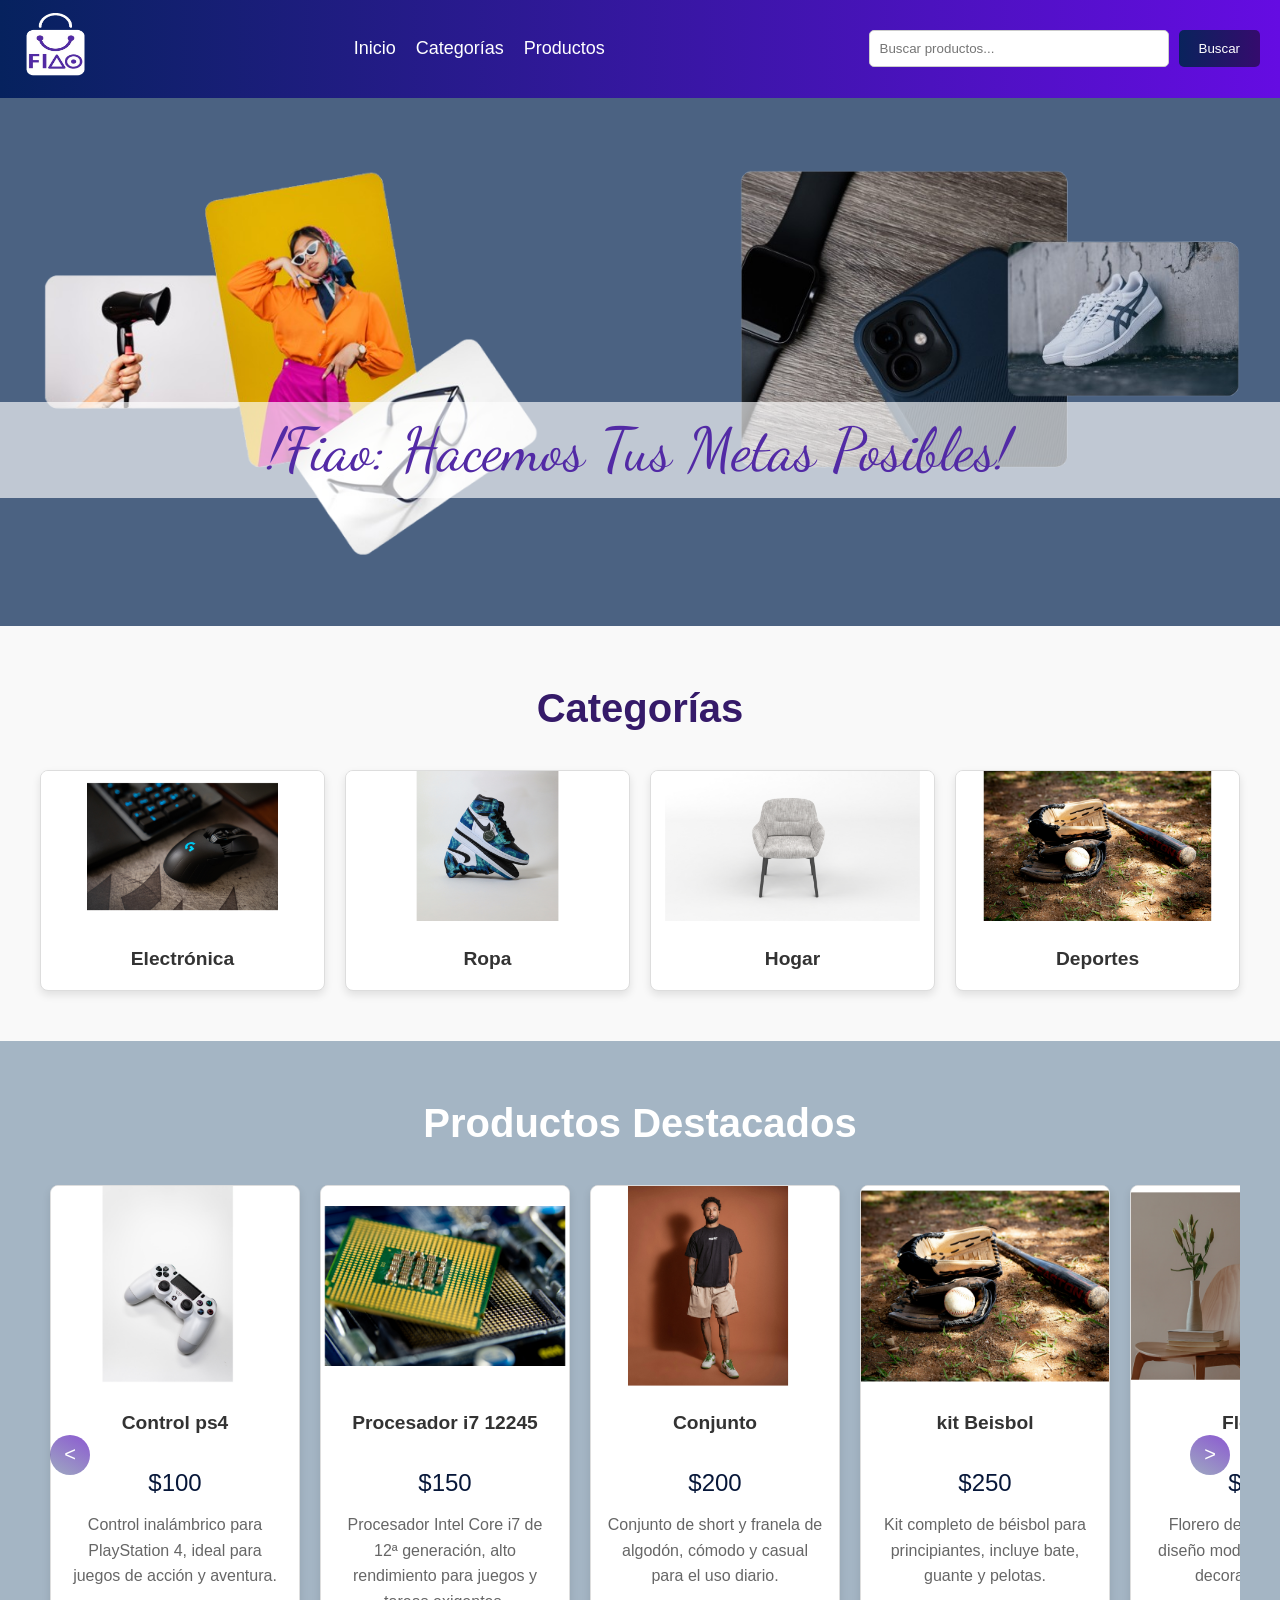
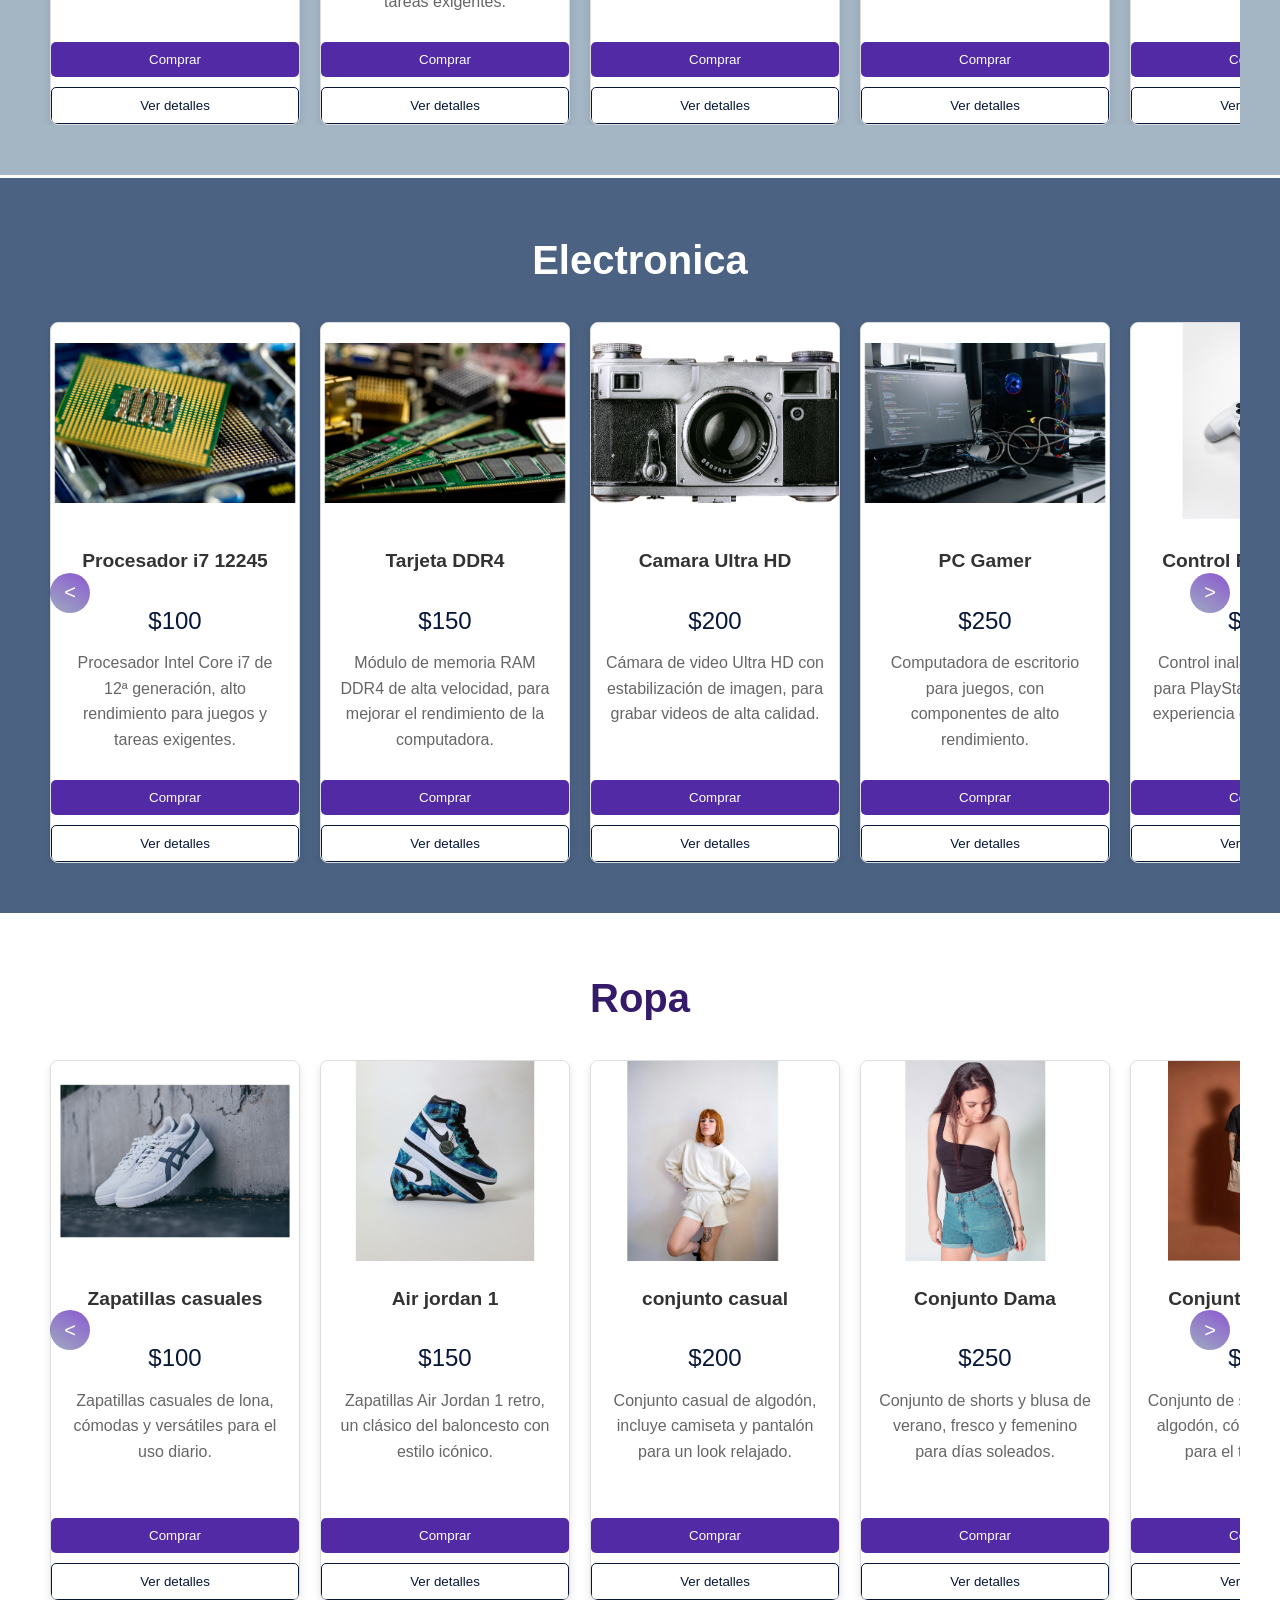
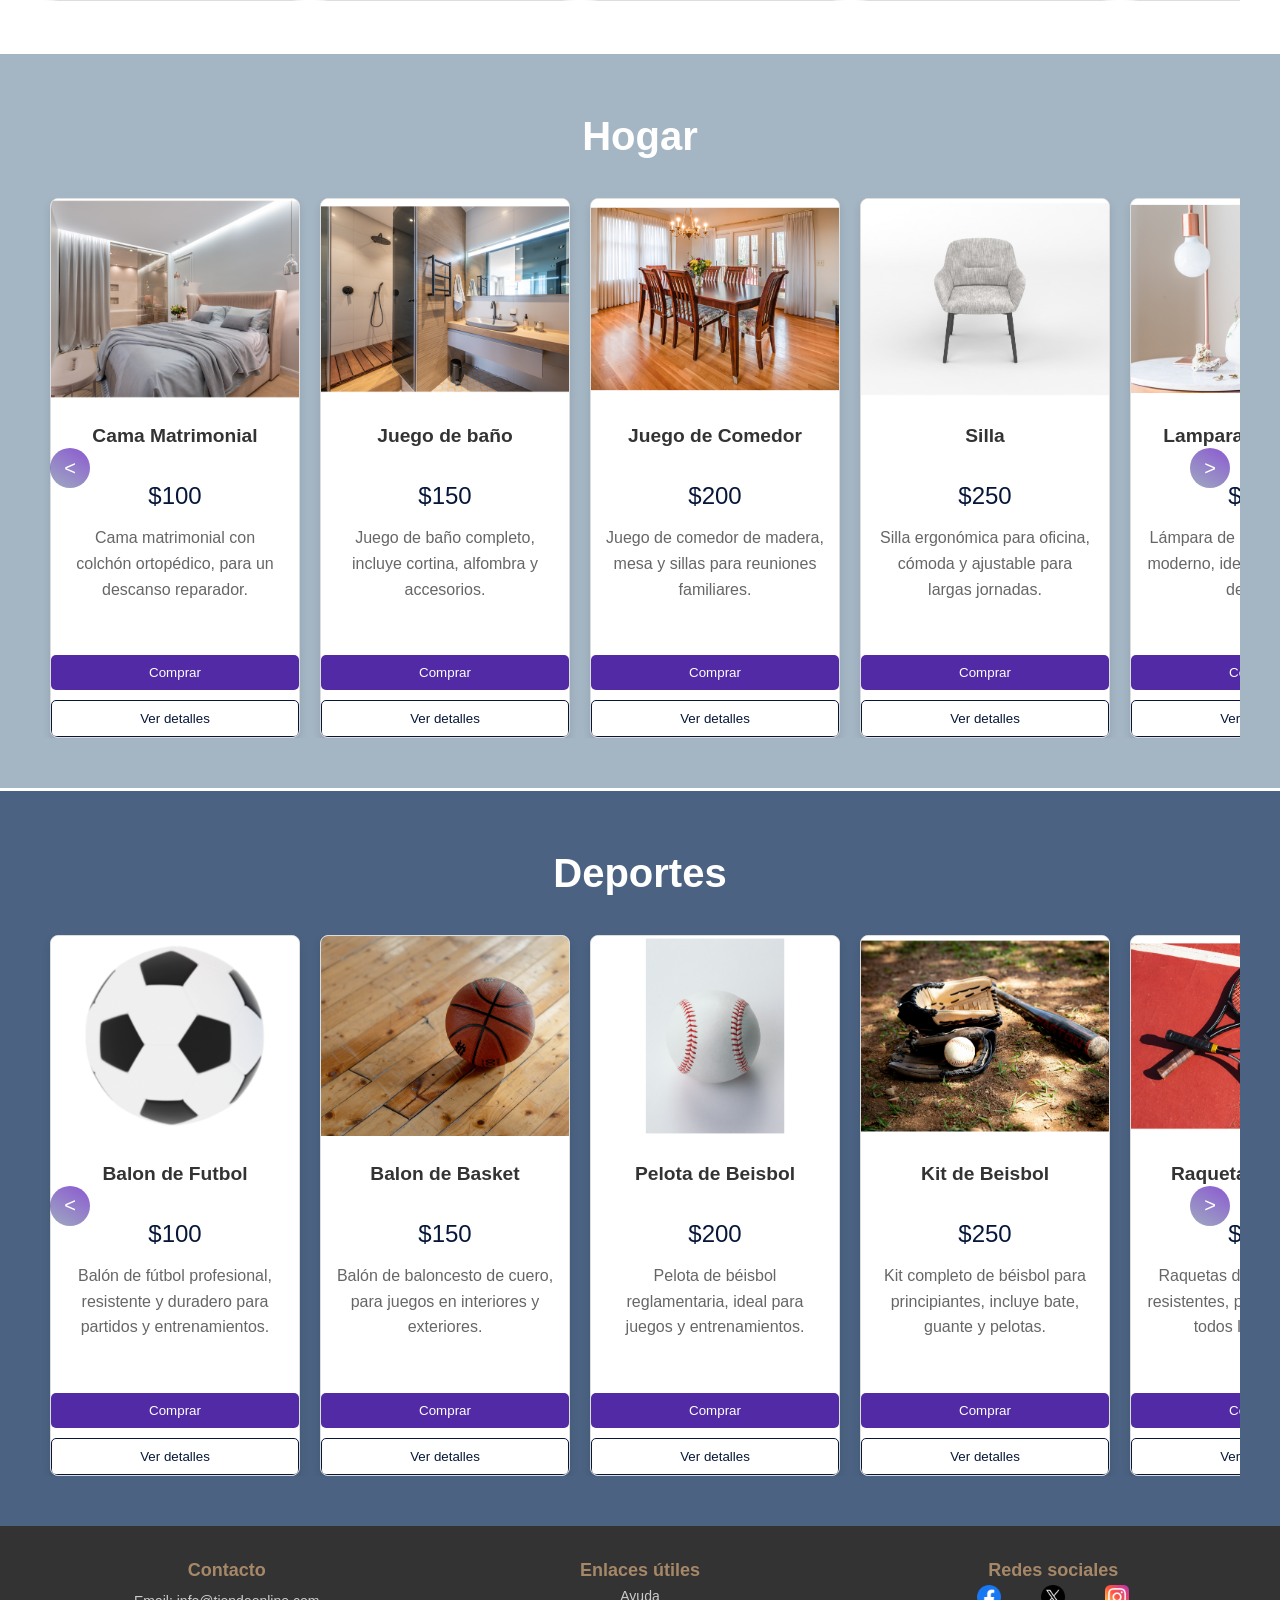
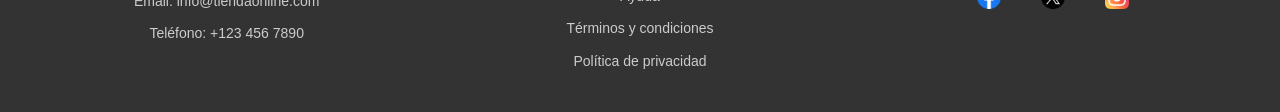
<file: index.html>
<!DOCTYPE html>
<html lang="es">
<head>
    <meta charset="UTF-8">
    <meta name="viewport" content="width=device-width, initial-scale=1.0">
    <title>Tienda Fiao</title>
    <link rel="stylesheet" href="css/Style1.css">
    <link rel="preconnect" href="https://fonts.googleapis.com">
<link rel="preconnect" href="https://fonts.gstatic.com" crossorigin>
<link href="https://fonts.googleapis.com/css2?family=Dancing+Script&display=swap" rel="stylesheet">
</head>
<body>
    <!-- Header -->
    <header id="Inicio">
        <div class="logo_barra">
            <div class="logo">
                <img src="img/logFiao.png" alt="logo">
            </div>
            <div class="barra">
                <ul>
                    <li><a href="#Inicio">Inicio</a></li>
                    <li><a href="#categorias">Categorías</a></li>
                    <li><a href="#produtos">Productos</a></li>
                </ul>
            </div>
            <div class="busqueda">
                <input type="text" placeholder="Buscar productos...">
                <button>Buscar</button>
            </div>
        </div>
        <div class="heade">
            <div class="img1 animar animar-izquierda">
                <img src="img/1__1_-removebg-preview.png" alt="">
            </div>
            <p>!Fiao: Hacemos Tus Metas Posibles!</p>
            <div class="img2 animar animar-derecha">
                <img src="img/2__1_-removebg-preview.png" alt="">
            </div>
        </div>
    </header>

    <!-- Sección de Categorías -->
    <section class="categorias" id="categorias">
        <h2>Categorías</h2>
        <div class="categorias-grid">
            <div class="categoria">
                <a href="#electronica"><img src="img/8.png" alt="Electrónica">
                    <h3>Electrónica</h3></a>
            </div>
            <div class="categoria">
                <a href="#ropa">
                    <img src="img/13.png" alt="Ropa">
                <h3>Ropa</h3>
                </a>
            </div>
            <div class="categoria">
                <a href="#hogar"><img src="img/23.png" alt="Hogar">
                    <h3>Hogar</h3></a>
            </div>
            <div class="categoria">
                <a href="#deporte"><img src="img/32.png" alt="Deportes">
                    <h3>Deportes</h3></a>
            </div>
        </div>
    </section>

    <!-- Sección de Productos -->
    <section class="productos" id="produtos">
        <h2>Productos Destacados</h2>
        <div class="carrusel-container">
            <button class="carrusel-btn anterior">&lt;</button>
            <div class="productos-grid">
                <div class="producto">
                    <img src="img/5.png" alt="Control ps4">
                    <h3>Control ps4</h3>
                    <p class="precio">$100</p>
                    <p class="descripcion">Control inalámbrico para PlayStation 4, ideal para juegos de acción y aventura.</p>
                    <button>Comprar</button>
                    <button class="detalles">Ver detalles</button>
                </div>
                <div class="producto">
                    <img src="img/9.png" alt="">
                    <h3>Procesador i7 12245</h3>
                    <p class="precio">$150</p>
                    <p class="descripcion">Procesador Intel Core i7 de 12ª generación, alto rendimiento para juegos y tareas exigentes.</p>
                    <button>Comprar</button>
                    <button class="detalles">Ver detalles</button>
                </div>
                <div class="producto">
                    <img src="img/16.png" alt="Producto 3">
                    <h3>Conjunto  </h3>
                    <p class="precio">$200</p>
                    <p class="descripcion">Conjunto de short y franela de algodón, cómodo y casual para el uso diario.</p>
                    <button>Comprar</button>
                    <button class="detalles">Ver detalles</button>
                </div>
                <div class="producto">
                    <img src="img/32.png" alt="Producto 4">
                    <h3>kit Beisbol</h3>
                    <p class="precio">$250</p>
                    <p class="descripcion">Kit completo de béisbol para principiantes, incluye bate, guante y pelotas.</p>
                    <button>Comprar</button>
                    <button class="detalles">Ver detalles</button>
                </div>
                <div class="producto">
                    <img src="img/27.png" alt="Producto 4">
                    <h3>Florero</h3>
                    <p class="precio">$250</p>
                    <p class="descripcion">Florero de cerámica con diseño moderno, ideal para decorar el hogar.</p>
                    <button>Comprar</button>
                    <button class="detalles">Ver detalles</button>
                </div>
                <div class="producto">
                    <img src="img/36.png" alt="Producto 4">
                    <h3>football helmet</h3>
                    <p class="precio">$250</p>
                    <p class="descripcion">Casco de fútbol americano con protección integral.</p>
                    <button>Comprar</button>
                    <button class="detalles">Ver detalles</button>
                </div>
                <div class="producto">
                    <img src="img/11.png" alt="Producto 4">
                    <h3>Camara Ultra HD</h3>
                    <p class="precio">$250</p>
                    <p class="descripcion">Cámara de video Ultra HD con estabilización de imagen, para grabar videos de alta calidad.</p>
                    <button>Comprar</button>
                    <button class="detalles">Ver detalles</button>
                </div>
                <div class="producto">
                    <img src="img/20.png" alt="Producto 4">
                    <h3>Cama Matriminial</h3>
                    <p class="precio">$250</p>
                    <p class="descripcion">Cama matrimonial con colchón ortopédico, para un descanso reparador.</p>
                    <button>Comprar</button>
                    <button class="detalles">Ver detalles</button>
                </div>
            </div>
            <button class="carrusel-btn siguiente">&gt;</button>
        </div>
    </section>
    
    <section class="productos" id="electronica">
        <h2>Electronica</h2>
        <div class="carrusel-container">
            <button class="carrusel-btn anterior">&lt;</button>
            <div class="productos-grid">
                <div class="producto">
                    <img src="img/9.png" alt="Producto 1">
                    <h3>Procesador i7 12245</h3>
                    <p class="precio">$100</p>
                    <p class="descripcion">Procesador Intel Core i7 de 12ª generación, alto rendimiento para juegos y tareas exigentes.</p>
                    <button>Comprar</button>
                    <button class="detalles">Ver detalles</button>
                </div>
                <div class="producto">
                    <img src="img/10.png" alt="Producto 2">
                    <h3>Tarjeta DDR4</h3>
                    <p class="precio">$150</p>
                    <p class="descripcion">Módulo de memoria RAM DDR4 de alta velocidad, para mejorar el rendimiento de la computadora.</p>
                    <button>Comprar</button>
                    <button class="detalles">Ver detalles</button>
                </div>
                <div class="producto">
                    <img src="img/11.png" alt="Producto 3">
                    <h3>Camara Ultra HD</h3>
                    <p class="precio">$200</p>
                    <p class="descripcion">Cámara de video Ultra HD con estabilización de imagen, para grabar videos de alta calidad.</p>
                    <button>Comprar</button>
                    <button class="detalles">Ver detalles</button>
                </div>
                <div class="producto">
                    <img src="img/4.png" alt="Producto 4">
                    <h3>PC Gamer</h3>
                    <p class="precio">$250</p>
                    <p class="descripcion">Computadora de escritorio para juegos, con componentes de alto rendimiento.</p>
                    <button>Comprar</button>
                    <button class="detalles">Ver detalles</button>
                </div>
                <div class="producto">
                    <img src="img/5.png" alt="Producto 4">
                    <h3>Control Ps4 Original</h3>
                    <p class="precio">$250</p>
                    <p class="descripcion">Control inalámbrico original para PlayStation 4, para una experiencia de juego óptima.</p>
                    <button>Comprar</button>
                    <button class="detalles">Ver detalles</button>
                </div>
                <div class="producto">
                    <img src="img/6.png" alt="Producto 4">
                    <h3>Control ps4 Personal</h3>
                    <p class="precio">$250</p>
                    <p class="descripcion">Control inalámbrico personalizado para PlayStation 4, con diseño único.</p>
                    <button>Comprar</button>
                    <button class="detalles">Ver detalles</button>
                </div>
                <div class="producto">
                    <img src="img/7.png" alt="Producto 4">
                    <h3>Teclado Mecanico 60%</h3>
                    <p class="precio">$250</p>
                    <p class="descripcion">Teclado mecánico compacto con 60% del tamaño estándar, ideal para juegos y escritura.</p>
                    <button>Comprar</button>
                    <button class="detalles">Ver detalles</button>
                </div>
                <div class="producto">
                    <img src="img/8.png" alt="Producto 4">
                    <h3>mause Inalambrico</h3>
                    <p class="precio">$250</p>
                    <p class="descripcion">Ratón inalámbrico ergonómico, para mayor comodidad y libertad de movimiento.</p>
                    <button>Comprar</button>
                    <button class="detalles">Ver detalles</button>
                </div>
            </div>
            <button class="carrusel-btn siguiente">&gt;</button>
        </div>
    </section>
    
    <section class="productos" id="ropa">
        <h2>Ropa</h2>
        <div class="carrusel-container">
            <button class="carrusel-btn anterior">&lt;</button>
            <div class="productos-grid">
                <div class="producto">
                    <img src="img/12.png" alt="Producto 1">
                    <h3>Zapatillas casuales </h3>
                    <p class="precio">$100</p>
                    <p class="descripcion">Zapatillas casuales de lona, cómodas y versátiles para el uso diario.</p>
                    <button>Comprar</button>
                    <button class="detalles">Ver detalles</button>
                </div>
                <div class="producto">
                    <img src="img/13.png" alt="Producto 2">
                    <h3>Air jordan 1</h3>
                    <p class="precio">$150</p>
                    <p class="descripcion">Zapatillas Air Jordan 1 retro, un clásico del baloncesto con estilo icónico.</p>
                    <button>Comprar</button>
                    <button class="detalles">Ver detalles</button>
                </div>
                <div class="producto">
                    <img src="img/14.png" alt="Producto 3">
                    <h3>conjunto casual </h3>
                    <p class="precio">$200</p>
                    <p class="descripcion">Conjunto casual de algodón, incluye camiseta y pantalón para un look relajado.</p>
                    <button>Comprar</button>
                    <button class="detalles">Ver detalles</button>
                </div>
                <div class="producto">
                    <img src="img/15.png" alt="Producto 4">
                    <h3>Conjunto Dama</h3>
                    <p class="precio">$250</p>
                    <p class="descripcion">Conjunto de shorts y blusa de verano, fresco y femenino para días soleados.</p>
                    <button>Comprar</button>
                    <button class="detalles">Ver detalles</button>
                </div>
                <div class="producto">
                    <img src="img/16.png" alt="Producto 4">
                    <h3>Conjuntoo Hombre</h3>
                    <p class="precio">$250</p>
                    <p class="descripcion">Conjunto de short y franela de algodón, cómodo y relajado para el tiempo libre.</p>
                    <button>Comprar</button>
                    <button class="detalles">Ver detalles</button>
                </div>
                <div class="producto">
                    <img src="img/17.png" alt="Producto 4">
                    <h3>Shorts</h3>
                    <p class="precio">$250</p>
                    <p class="descripcion">Shorts ligeros y frescos, ideales para actividades al aire libre y días calurosos.</p>
                    <button>Comprar</button>
                    <button class="detalles">Ver detalles</button>
                </div>
                <div class="producto">
                    <img src="img/18.png" alt="Producto 4">
                    <h3>Franela Oversize</h3>
                    <p class="precio">$250</p>
                    <p class="descripcion">Franela oversize de algodón, holgada y cómoda para un estilo relajado.</p>
                    <button>Comprar</button>
                    <button class="detalles">Ver detalles</button>
                </div>
                <div class="producto">
                    <img src="img/19.png" alt="Producto 4">
                    <h3>Conjunto Formal Dama</h3>
                    <p class="precio">$250</p>
                    <p class="descripcion">Conjunto formal para dama, elegante y sofisticado para ocasiones especiales.</p>
                    <button>Comprar</button>
                    <button class="detalles">Ver detalles</button>
                </div>
            </div>
            <button class="carrusel-btn siguiente">&gt;</button>
        </div>
    </section>
    
    <section class="productos" id="hogar">
        <h2>Hogar</h2>
        <div class="carrusel-container">
            <button class="carrusel-btn anterior">&lt;</button>
            <div class="productos-grid">
                <div class="producto">
                    <img src="img/20.png" alt="Producto 1">
                    <h3>Cama Matrimonial </h3>
                    <p class="precio">$100</p>
                    <p class="descripcion">Cama matrimonial con colchón ortopédico, para un descanso reparador.</p>
                    <button>Comprar</button>
                    <button class="detalles">Ver detalles</button>
                </div>
                <div class="producto">
                    <img src="img/21.png" alt="Producto 2">
                    <h3>Juego de baño </h3>
                    <p class="precio">$150</p>
                    <p class="descripcion">Juego de baño completo, incluye cortina, alfombra y accesorios.</p>
                    <button>Comprar</button>
                    <button class="detalles">Ver detalles</button>
                </div>
                <div class="producto">
                    <img src="img/22.png" alt="Producto 3">
                    <h3>Juego de Comedor</h3>
                    <p class="precio">$200</p>
                    <p class="descripcion">Juego de comedor de madera, mesa y sillas para reuniones familiares.</p>
                    <button>Comprar</button>
                    <button class="detalles">Ver detalles</button>
                </div>
                <div class="producto">
                    <img src="img/23.png" alt="Producto 4">
                    <h3>Silla </h3>
                    <p class="precio">$250</p>
                    <p class="descripcion">Silla ergonómica para oficina, cómoda y ajustable para largas jornadas.</p>
                    <button>Comprar</button>
                    <button class="detalles">Ver detalles</button>
                </div>
                <div class="producto">
                    <img src="img/24.png" alt="Producto 4">
                    <h3>Lampara Decorativa</h3>
                    <p class="precio">$250</p>
                    <p class="descripcion">Lámpara de mesa con diseño moderno, ideal para iluminar y decorar.</p>
                    <button>Comprar</button>
                    <button class="detalles">Ver detalles</button>
                </div>
                <div class="producto">
                    <img src="img/25.png" alt="Producto 4">
                    <h3>Mesa de Noche</h3>
                    <p class="precio">$250</p>
                    <p class="descripcion">Mesa de noche con cajón, práctica y funcional para el dormitorio.</p>
                    <button>Comprar</button>
                    <button class="detalles">Ver detalles</button>
                </div>
                <div class="producto">
                    <img src="img/26.png" alt="Producto 4">
                    <h3>Sofa</h3>
                    <p class="precio">$250</p>
                    <p class="descripcion">Sofá de tres plazas, cómodo y elegante para el salón.</p>
                    <button>Comprar</button>
                    <button class="detalles">Ver detalles</button>
                </div>
                <div class="producto">
                    <img src="img/27.png" alt="Producto 4">
                    <h3>Floreo Decorativo </h3>
                    <p class="precio">$250</p>
                    <p class="descripcion">Florero decorativo de cristal, ideal para arreglos florales y decoración.</p>
                    <button>Comprar</button>
                    <button class="detalles">Ver detalles</button>
                </div>
            </div>
            <button class="carrusel-btn siguiente">&gt;</button>
        </div>
    </section>
    
    <section class="productos" id="deporte">
        <h2>Deportes</h2>
        <div class="carrusel-container">
            <button class="carrusel-btn anterior">&lt;</button>
            <div class="productos-grid">
                <div class="producto">
                    <img src="img/29.png" alt="Producto 1">
                    <h3>Balon de Futbol</h3>
                    <p class="precio">$100</p>
                    <p class="descripcion">Balón de fútbol profesional, resistente y duradero para partidos y entrenamientos.</p>
                    <button>Comprar</button>
                    <button class="detalles">Ver detalles</button>
                </div>
                <div class="producto">
                    <img src="img/30.png" alt="Producto 2">
                    <h3>Balon de Basket</h3>
                    <p class="precio">$150</p>
                    <p class="descripcion">Balón de baloncesto de cuero, para juegos en interiores y exteriores.</p>
                    <button>Comprar</button>
                    <button class="detalles">Ver detalles</button>
                </div>
                <div class="producto">
                    <img src="img/31.png" alt="Producto 3">
                    <h3>Pelota de Beisbol</h3>
                    <p class="precio">$200</p>
                    <p class="descripcion">Pelota de béisbol reglamentaria, ideal para juegos y entrenamientos.</p>
                    <button>Comprar</button>
                    <button class="detalles">Ver detalles</button>
                </div>
                <div class="producto">
                    <img src="img/32.png" alt="Producto 4">
                    <h3>Kit de Beisbol</h3>
                    <p class="precio">$250</p>
                    <p class="descripcion">Kit completo de béisbol para principiantes, incluye bate, guante y pelotas.</p>
                    <button>Comprar</button>
                    <button class="detalles">Ver detalles</button>
                </div>
                <div class="producto">
                    <img src="img/33.png" alt="Producto 4">
                    <h3>Raquetas de Tenis</h3>
                    <p class="precio">$250</p>
                    <p class="descripcion">Raquetas de tenis ligeras y resistentes, para jugadores de todos los niveles.</p>
                    <button>Comprar</button>
                    <button class="detalles">Ver detalles</button>
                </div>
                <div class="producto">
                    <img src="img/34.png" alt="Producto 4">
                    <h3>Kit Paleta y pelota</h3>
                    <p class="precio">$250</p>
                    <p class="descripcion">Kit de paletas y pelotas de ping pong, para jugar en casa o en el exterior.</p>
                    <button>Comprar</button>
                    <button class="detalles">Ver detalles</button>
                </div>
                <div class="producto">
                    <img src="img/35.png" alt="Producto 4">
                    <h3>The Duke</h3>
                    <p class="precio">$250</p>
                    <p class="descripcion">Balón de fútbol americano oficial, para partidos y entrenamientos de alto nivel.</p>
                    <button>Comprar</button>
                    <button class="detalles">Ver detalles</button>
                </div>
                <div class="producto">
                    <img src="img/36.png" alt="Producto 4">
                    <h3>football helmet</h3>
                    <p class="precio">$250</p>
                    <p class="descripcion">Casco de fútbol americano con protección integral.</p>
                    <button>Comprar</button>
                    <button class="detalles">Ver detalles</button>
                </div>
            </div>
            <button class="carrusel-btn siguiente">&gt;</button>
        </div>
    </section>


    <!-- Footer -->
    <footer>
        <div class="footer-seccion">
            <h4>Contacto</h4>
            <p>Email: info@tiendaonline.com</p>
            <p>Teléfono: +123 456 7890</p>
        </div>
        <div class="footer-seccion">
            <h4>Enlaces útiles</h4>
            <ul>
                <li><a href="#">Ayuda</a></li>
                <li><a href="#">Términos y condiciones</a></li>
                <li><a href="#">Política de privacidad</a></li>
            </ul>
        </div>
        <div class="footer-seccion">
            <h4>Redes sociales</h4>
            <ul class="footer-redes" id="redes" >
                <li>
                    <a href="#" target="_blank">
                        <img src="img/facebook.png" alt="Facebook">
                    </a>
                </li>
                <li>
                    <a href="#" target="_blank">
                        <img src="img/gorjeo (1).png" alt="Twitter">
                    </a>
                </li>
                <li>
                    <a href="#" target="_blank">
                        <img src="img/instagram.png" alt="Instagram">
                    </a>
                </li>
            </ul>
        </div>
    </footer>

    <script>
        function toggleDetails(productId) {
            var detalles = document.getElementById('detalles-' + productId);
            if (detalles.style.display === "none" || detalles.style.display === "") {
                detalles.style.display = "block"; // Muestra los detalles
            } else {
                detalles.style.display = "none"; // Oculta los detalles
            }
        }
        document.addEventListener("DOMContentLoaded", function () {
            const elementos = document.querySelectorAll(".animar");
        
            const observer = new IntersectionObserver((entries) => {
                entries.forEach((entry) => {
                    if (entry.isIntersecting) {
                        const elemento = entry.target;
                        if (elemento.classList.contains("animar-izquierda")) {
                            elemento.classList.add("slide-in-left");
                        } else if (elemento.classList.contains("animar-derecha")) {
                            elemento.classList.add("slide-in-right");
                        } else if (elemento.classList.contains("animar-abajo")) {
                            elemento.classList.add("slide-in-bottom");
                        }
                      // observer.unobserve(elemento); // Deja de observar después de animar
                    }
                });
            }, {
                threshold: 0.5, // Activa la animación cuando el 50% del elemento es visible
            });
        
            elementos.forEach((elemento) => {
                observer.observe(elemento);
            });
        });
        document.addEventListener('DOMContentLoaded', () => {
            // Selecciona todos los contenedores de carrusel
            const carruseles = document.querySelectorAll('.carrusel-container');
        
            carruseles.forEach((carruselContainer) => {
                const carrusel = carruselContainer.querySelector('.productos-grid');
                const anteriorBtn = carruselContainer.querySelector('.anterior');
                const siguienteBtn = carruselContainer.querySelector('.siguiente');
                const productoWidth = carruselContainer.querySelector('.producto').offsetWidth + 20; // Ancho del producto + margen
        
                let scrollAmount = 0;
        
                anteriorBtn.addEventListener('click', () => {
                    scrollAmount = Math.max(scrollAmount - productoWidth, 0);
                    carrusel.style.transform = `translateX(-${scrollAmount}px)`;
                });
        
                siguienteBtn.addEventListener('click', () => {
                    const maxScroll = carrusel.scrollWidth - carrusel.clientWidth;
                    scrollAmount = Math.min(scrollAmount + productoWidth, maxScroll);
                    carrusel.style.transform = `translateX(-${scrollAmount}px)`;
                });
            });
        });
    </script>
</body>
</html>
</file>
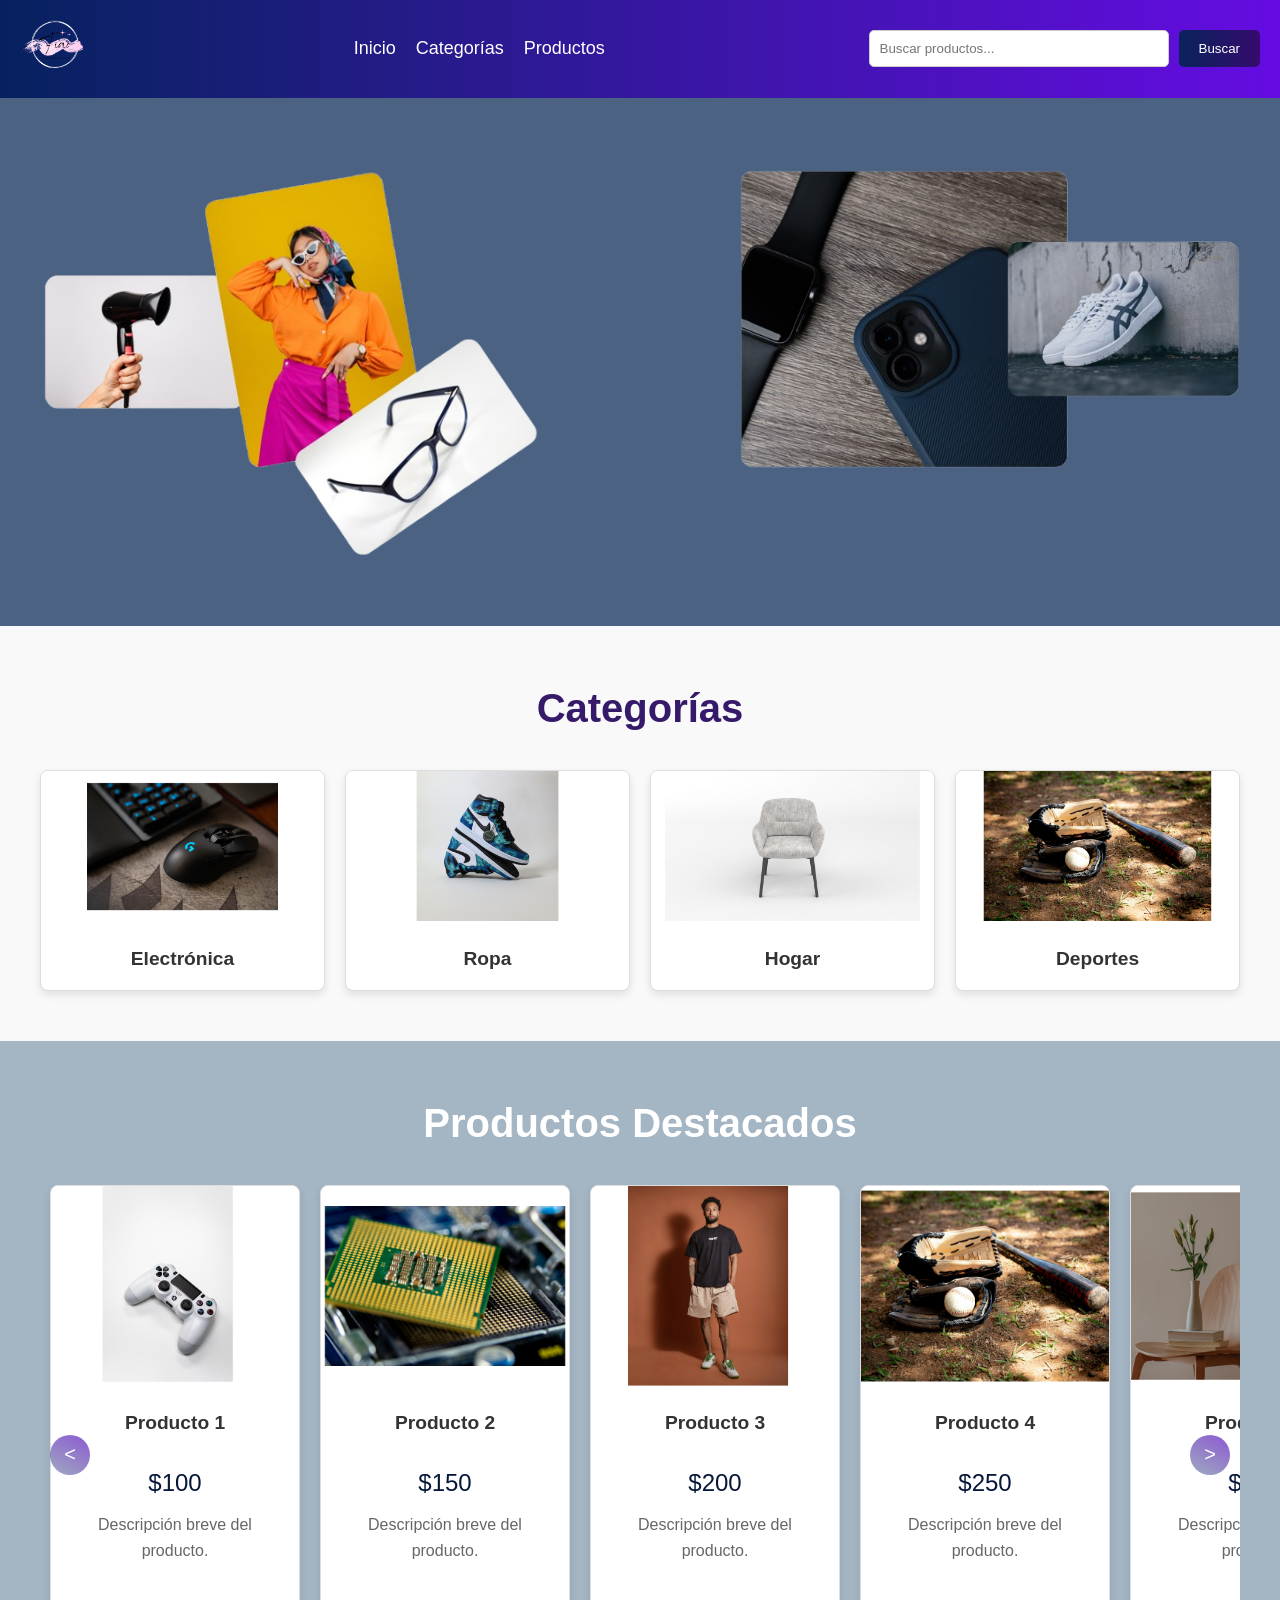
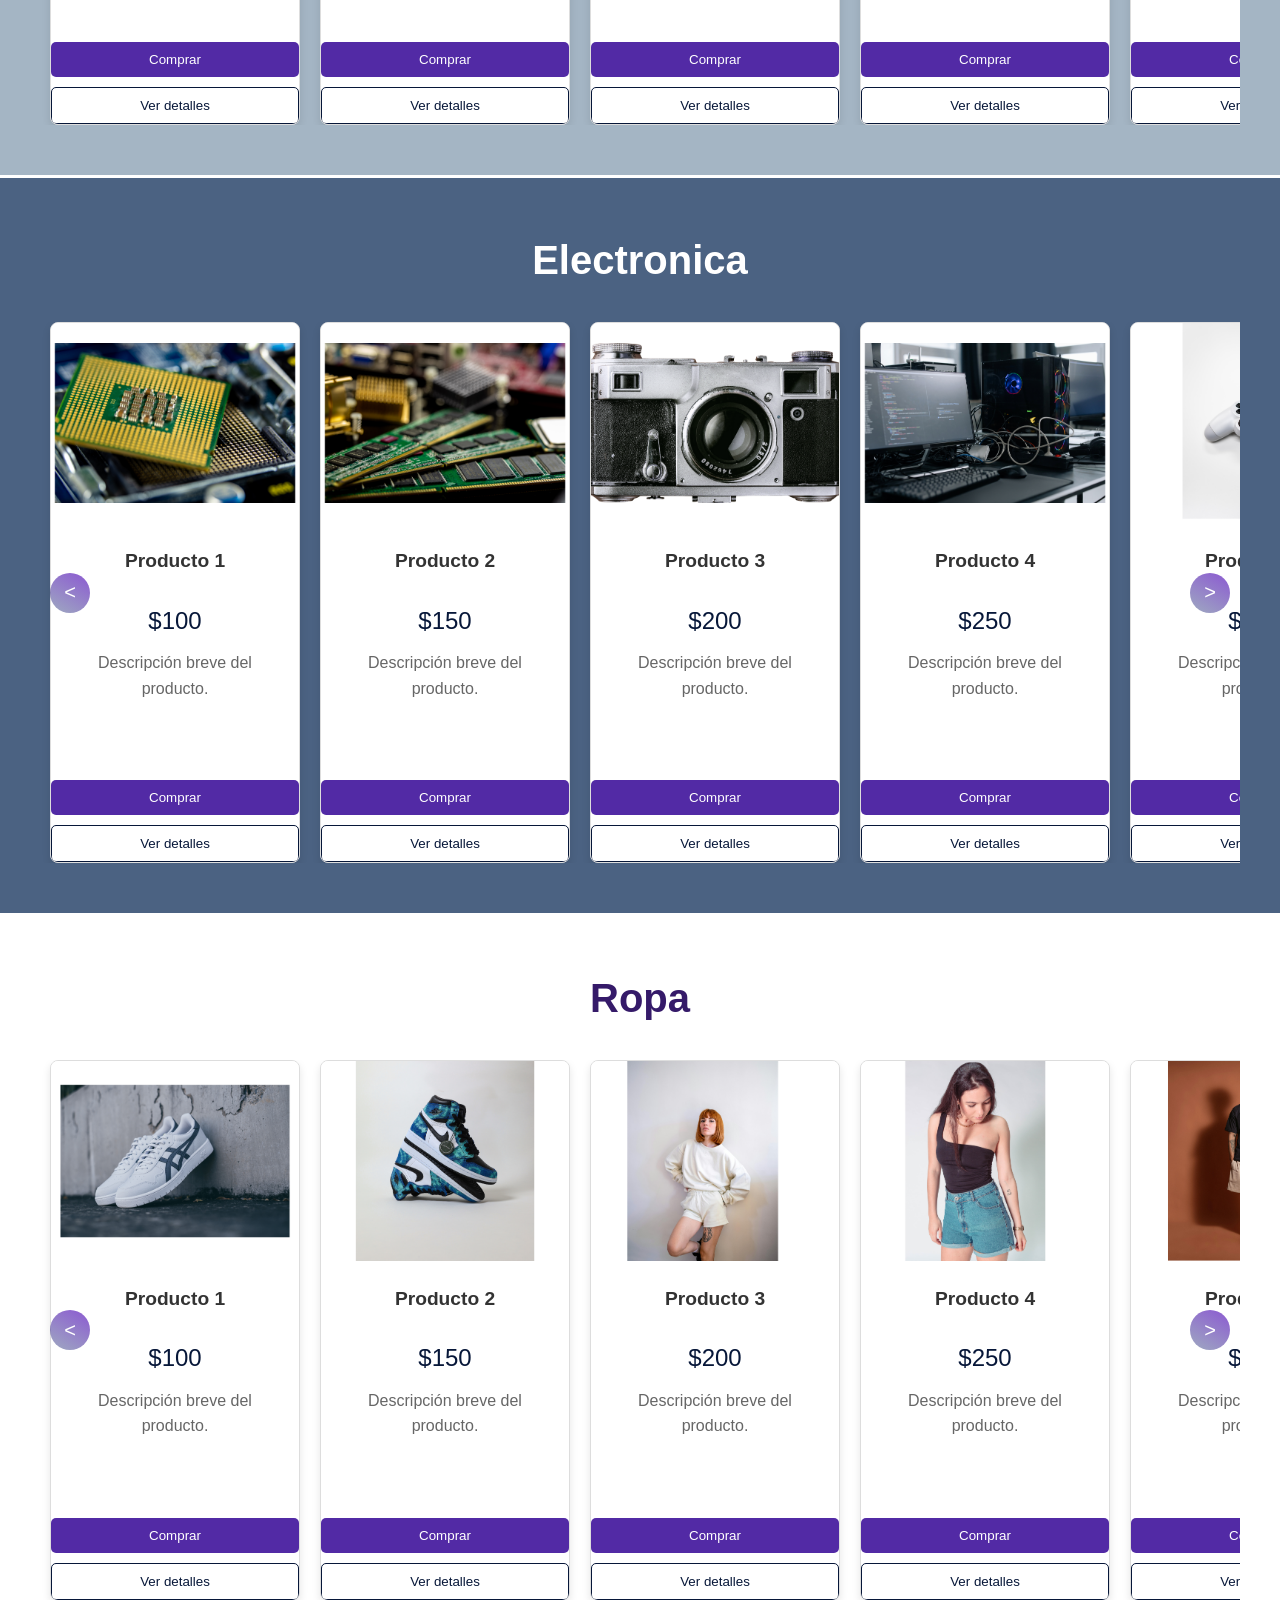
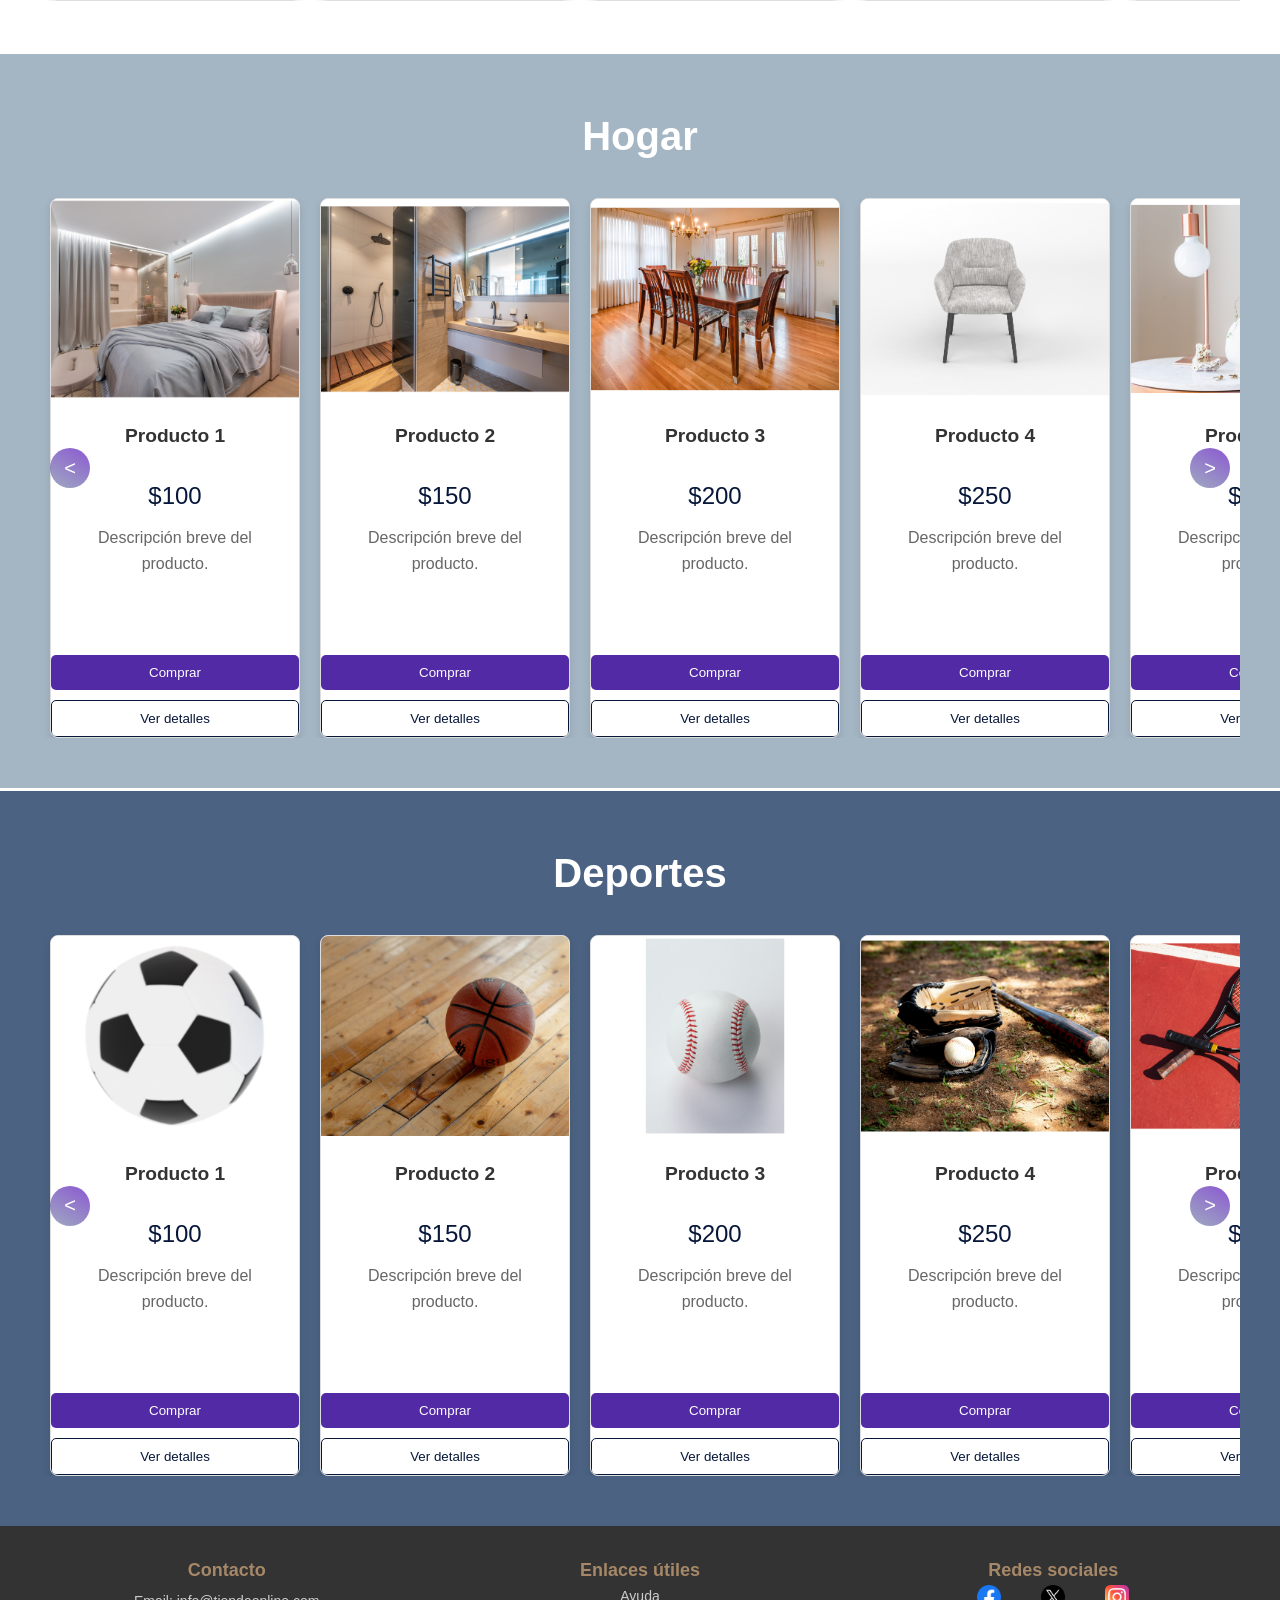
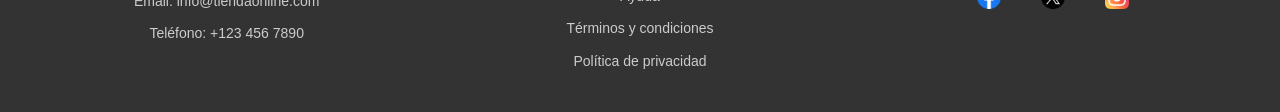
<file: index2.html>
<!DOCTYPE html>
<html lang="es">
<head>
    <meta charset="UTF-8">
    <meta name="viewport" content="width=device-width, initial-scale=1.0">
    <title>Tienda Fiao</title>
    <link rel="stylesheet" href="css/Style1.css">
</head>
<body>
    <!-- Header -->
    <header id="Inicio">
        <div class="logo_barra">
            <div class="logo">
                <img src="img/fondo2.png" alt="logo">
            </div>
            <div class="barra">
                <ul>
                    <li><a href="#Inicio">Inicio</a></li>
                    <li><a href="#categorias">Categorías</a></li>
                    <li><a href="#productos">Productos</a></li>
                </ul>
            </div>
            <div class="busqueda">
                <input type="text" placeholder="Buscar productos...">
                <button>Buscar</button>
            </div>
        </div>
        <div class="heade">
            <div class="img1 animar animar-izquierda">
                <img src="img/1__1_-removebg-preview.png" alt="">
            </div>
           
            <div class="img2 animar animar-derecha">
                <img src="img/2__1_-removebg-preview.png" alt="">
            </div>
        </div>
    </header>

    <!-- Sección de Categorías -->
    <section class="categorias" id="categorias">
        <h2>Categorías</h2>
        <div class="categorias-grid">
            <div class="categoria">
                <a href="#electronica"><img src="img/8.png" alt="Electrónica">
                    <h3>Electrónica</h3></a>
            </div>
            <div class="categoria">
                <a href="#ropa">
                    <img src="img/13.png" alt="Ropa">
                <h3>Ropa</h3>
                </a>
            </div>
            <div class="categoria">
                <a href="#hogar"><img src="img/23.png" alt="Hogar">
                    <h3>Hogar</h3></a>
            </div>
            <div class="categoria">
                <a href="#deporte"><img src="img/32.png" alt="Deportes">
                    <h3>Deportes</h3></a>
            </div>
        </div>
    </section>

    <!-- Sección de Productos -->
    <section class="productos" id="produtos">
        <h2>Productos Destacados</h2>
        <div class="carrusel-container">
            <button class="carrusel-btn anterior">&lt;</button>
            <div class="productos-grid">
                <div class="producto">
                    <img src="img/5.png" alt="Producto 1">
                    <h3>Producto 1</h3>
                    <p class="precio">$100</p>
                    <p class="descripcion">Descripción breve del producto.</p>
                    <button>Comprar</button>
                    <button class="detalles">Ver detalles</button>
                </div>
                <div class="producto">
                    <img src="img/9.png" alt="Producto 2">
                    <h3>Producto 2</h3>
                    <p class="precio">$150</p>
                    <p class="descripcion">Descripción breve del producto.</p>
                    <button>Comprar</button>
                    <button class="detalles">Ver detalles</button>
                </div>
                <div class="producto">
                    <img src="img/16.png" alt="Producto 3">
                    <h3>Producto 3</h3>
                    <p class="precio">$200</p>
                    <p class="descripcion">Descripción breve del producto.</p>
                    <button>Comprar</button>
                    <button class="detalles">Ver detalles</button>
                </div>
                <div class="producto">
                    <img src="img/32.png" alt="Producto 4">
                    <h3>Producto 4</h3>
                    <p class="precio">$250</p>
                    <p class="descripcion">Descripción breve del producto.</p>
                    <button>Comprar</button>
                    <button class="detalles">Ver detalles</button>
                </div>
                <div class="producto">
                    <img src="img/27.png" alt="Producto 4">
                    <h3>Producto 4</h3>
                    <p class="precio">$250</p>
                    <p class="descripcion">Descripción breve del producto.</p>
                    <button>Comprar</button>
                    <button class="detalles">Ver detalles</button>
                </div>
                <div class="producto">
                    <img src="img/36.png" alt="Producto 4">
                    <h3>Producto 4</h3>
                    <p class="precio">$250</p>
                    <p class="descripcion">Descripción breve del producto.</p>
                    <button>Comprar</button>
                    <button class="detalles">Ver detalles</button>
                </div>
                <div class="producto">
                    <img src="img/11.png" alt="Producto 4">
                    <h3>Producto 4</h3>
                    <p class="precio">$250</p>
                    <p class="descripcion">Descripción breve del producto.</p>
                    <button>Comprar</button>
                    <button class="detalles">Ver detalles</button>
                </div>
                <div class="producto">
                    <img src="img/20.png" alt="Producto 4">
                    <h3>Producto 4</h3>
                    <p class="precio">$250</p>
                    <p class="descripcion">Descripción breve del producto.</p>
                    <button>Comprar</button>
                    <button class="detalles">Ver detalles</button>
                </div>
            </div>
            <button class="carrusel-btn siguiente">&gt;</button>
        </div>
    </section>

    <!--electricos-->

    <section class="productos" id="electronica">
        <h2>Electronica</h2>
        <div class="carrusel-container">
            <button class="carrusel-btn anterior">&lt;</button>
            <div class="productos-grid">
                <div class="producto">
                    <img src="img/9.png" alt="Producto 1">
                    <h3>Producto 1</h3>
                    <p class="precio">$100</p>
                    <p class="descripcion">Descripción breve del producto.</p>
                    <button>Comprar</button>
                    <button class="detalles">Ver detalles</button>
                </div>
                <div class="producto">
                    <img src="img/10.png" alt="Producto 2">
                    <h3>Producto 2</h3>
                    <p class="precio">$150</p>
                    <p class="descripcion">Descripción breve del producto.</p>
                    <button>Comprar</button>
                    <button class="detalles">Ver detalles</button>
                </div>
                <div class="producto">
                    <img src="img/11.png" alt="Producto 3">
                    <h3>Producto 3</h3>
                    <p class="precio">$200</p>
                    <p class="descripcion">Descripción breve del producto.</p>
                    <button>Comprar</button>
                    <button class="detalles">Ver detalles</button>
                </div>
                <div class="producto">
                    <img src="img/4.png" alt="Producto 4">
                    <h3>Producto 4</h3>
                    <p class="precio">$250</p>
                    <p class="descripcion">Descripción breve del producto.</p>
                    <button>Comprar</button>
                    <button class="detalles">Ver detalles</button>
                </div>
                <div class="producto">
                    <img src="img/5.png" alt="Producto 4">
                    <h3>Producto 4</h3>
                    <p class="precio">$250</p>
                    <p class="descripcion">Descripción breve del producto.</p>
                    <button>Comprar</button>
                    <button class="detalles">Ver detalles</button>
                </div>
                <div class="producto">
                    <img src="img/6.png" alt="Producto 4">
                    <h3>Producto 4</h3>
                    <p class="precio">$250</p>
                    <p class="descripcion">Descripción breve del producto.</p>
                    <button>Comprar</button>
                    <button class="detalles">Ver detalles</button>
                </div>
                <div class="producto">
                    <img src="img/7.png" alt="Producto 4">
                    <h3>Producto 4</h3>
                    <p class="precio">$250</p>
                    <p class="descripcion">Descripción breve del producto.</p>
                    <button>Comprar</button>
                    <button class="detalles">Ver detalles</button>
                </div>
                <div class="producto">
                    <img src="img/8.png" alt="Producto 4">
                    <h3>Producto 4</h3>
                    <p class="precio">$250</p>
                    <p class="descripcion">Descripción breve del producto.</p>
                    <button>Comprar</button>
                    <button class="detalles">Ver detalles</button>
                </div>
            </div>
            <button class="carrusel-btn siguiente">&gt;</button>
        </div>
    </section>
    
    <!--ropa-->
    <section class="productos" id="ropa">
        <h2>Ropa</h2>
        <div class="carrusel-container">
            <button class="carrusel-btn anterior">&lt;</button>
            <div class="productos-grid">
                <div class="producto">
                    <img src="img/12.png" alt="Producto 1">
                    <h3>Producto 1</h3>
                    <p class="precio">$100</p>
                    <p class="descripcion">Descripción breve del producto.</p>
                    <button>Comprar</button>
                    <button class="detalles">Ver detalles</button>
                </div>
                <div class="producto">
                    <img src="img/13.png" alt="Producto 2">
                    <h3>Producto 2</h3>
                    <p class="precio">$150</p>
                    <p class="descripcion">Descripción breve del producto.</p>
                    <button>Comprar</button>
                    <button class="detalles">Ver detalles</button>
                </div>
                <div class="producto">
                    <img src="img/14.png" alt="Producto 3">
                    <h3>Producto 3</h3>
                    <p class="precio">$200</p>
                    <p class="descripcion">Descripción breve del producto.</p>
                    <button>Comprar</button>
                    <button class="detalles">Ver detalles</button>
                </div>
                <div class="producto">
                    <img src="img/15.png" alt="Producto 4">
                    <h3>Producto 4</h3>
                    <p class="precio">$250</p>
                    <p class="descripcion">Descripción breve del producto.</p>
                    <button>Comprar</button>
                    <button class="detalles">Ver detalles</button>
                </div>
                <div class="producto">
                    <img src="img/16.png" alt="Producto 4">
                    <h3>Producto 4</h3>
                    <p class="precio">$250</p>
                    <p class="descripcion">Descripción breve del producto.</p>
                    <button>Comprar</button>
                    <button class="detalles">Ver detalles</button>
                </div>
                <div class="producto">
                    <img src="img/17.png" alt="Producto 4">
                    <h3>Producto 4</h3>
                    <p class="precio">$250</p>
                    <p class="descripcion">Descripción breve del producto.</p>
                    <button>Comprar</button>
                    <button class="detalles">Ver detalles</button>
                </div>
                <div class="producto">
                    <img src="img/18.png" alt="Producto 4">
                    <h3>Producto 4</h3>
                    <p class="precio">$250</p>
                    <p class="descripcion">Descripción breve del producto.</p>
                    <button>Comprar</button>
                    <button class="detalles">Ver detalles</button>
                </div>
                <div class="producto">
                    <img src="img/19.png" alt="Producto 4">
                    <h3>Producto 4</h3>
                    <p class="precio">$250</p>
                    <p class="descripcion">Descripción breve del producto.</p>
                    <button>Comprar</button>
                    <button class="detalles">Ver detalles</button>
                </div>
            </div>
            <button class="carrusel-btn siguiente">&gt;</button>
        </div>
    </section>
    <!--hogar-->
    <section class="productos" id="hogar">
        <h2>Hogar</h2>
        <div class="carrusel-container">
            <button class="carrusel-btn anterior">&lt;</button>
            <div class="productos-grid">
                <div class="producto">
                    <img src="img/20.png" alt="Producto 1">
                    <h3>Producto 1</h3>
                    <p class="precio">$100</p>
                    <p class="descripcion">Descripción breve del producto.</p>
                    <button>Comprar</button>
                    <button class="detalles">Ver detalles</button>
                </div>
                <div class="producto">
                    <img src="img/21.png" alt="Producto 2">
                    <h3>Producto 2</h3>
                    <p class="precio">$150</p>
                    <p class="descripcion">Descripción breve del producto.</p>
                    <button>Comprar</button>
                    <button class="detalles">Ver detalles</button>
                </div>
                <div class="producto">
                    <img src="img/22.png" alt="Producto 3">
                    <h3>Producto 3</h3>
                    <p class="precio">$200</p>
                    <p class="descripcion">Descripción breve del producto.</p>
                    <button>Comprar</button>
                    <button class="detalles">Ver detalles</button>
                </div>
                <div class="producto">
                    <img src="img/23.png" alt="Producto 4">
                    <h3>Producto 4</h3>
                    <p class="precio">$250</p>
                    <p class="descripcion">Descripción breve del producto.</p>
                    <button>Comprar</button>
                    <button class="detalles">Ver detalles</button>
                </div>
                <div class="producto">
                    <img src="img/24.png" alt="Producto 4">
                    <h3>Producto 4</h3>
                    <p class="precio">$250</p>
                    <p class="descripcion">Descripción breve del producto.</p>
                    <button>Comprar</button>
                    <button class="detalles">Ver detalles</button>
                </div>
                <div class="producto">
                    <img src="img/25.png" alt="Producto 4">
                    <h3>Producto 4</h3>
                    <p class="precio">$250</p>
                    <p class="descripcion">Descripción breve del producto.</p>
                    <button>Comprar</button>
                    <button class="detalles">Ver detalles</button>
                </div>
                <div class="producto">
                    <img src="img/26.png" alt="Producto 4">
                    <h3>Producto 4</h3>
                    <p class="precio">$250</p>
                    <p class="descripcion">Descripción breve del producto.</p>
                    <button>Comprar</button>
                    <button class="detalles">Ver detalles</button>
                </div>
                <div class="producto">
                    <img src="img/27.png" alt="Producto 4">
                    <h3>Producto 4</h3>
                    <p class="precio">$250</p>
                    <p class="descripcion">Descripción breve del producto.</p>
                    <button>Comprar</button>
                    <button class="detalles">Ver detalles</button>
                </div>
            </div>
            <button class="carrusel-btn siguiente">&gt;</button>
        </div>
    </section>
    <!--deporte-->
    <section class="productos" id="deporte">
        <h2>Deportes</h2>
        <div class="carrusel-container">
            <button class="carrusel-btn anterior">&lt;</button>
            <div class="productos-grid">
                <div class="producto">
                    <img src="img/29.png" alt="Producto 1">
                    <h3>Producto 1</h3>
                    <p class="precio">$100</p>
                    <p class="descripcion">Descripción breve del producto.</p>
                    <button>Comprar</button>
                    <button class="detalles">Ver detalles</button>
                </div>
                <div class="producto">
                    <img src="img/30.png" alt="Producto 2">
                    <h3>Producto 2</h3>
                    <p class="precio">$150</p>
                    <p class="descripcion">Descripción breve del producto.</p>
                    <button>Comprar</button>
                    <button class="detalles">Ver detalles</button>
                </div>
                <div class="producto">
                    <img src="img/31.png" alt="Producto 3">
                    <h3>Producto 3</h3>
                    <p class="precio">$200</p>
                    <p class="descripcion">Descripción breve del producto.</p>
                    <button>Comprar</button>
                    <button class="detalles">Ver detalles</button>
                </div>
                <div class="producto">
                    <img src="img/32.png" alt="Producto 4">
                    <h3>Producto 4</h3>
                    <p class="precio">$250</p>
                    <p class="descripcion">Descripción breve del producto.</p>
                    <button>Comprar</button>
                    <button class="detalles">Ver detalles</button>
                </div>
                <div class="producto">
                    <img src="img/33.png" alt="Producto 4">
                    <h3>Producto 4</h3>
                    <p class="precio">$250</p>
                    <p class="descripcion">Descripción breve del producto.</p>
                    <button>Comprar</button>
                    <button class="detalles">Ver detalles</button>
                </div>
                <div class="producto">
                    <img src="img/34.png" alt="Producto 4">
                    <h3>Producto 4</h3>
                    <p class="precio">$250</p>
                    <p class="descripcion">Descripción breve del producto.</p>
                    <button>Comprar</button>
                    <button class="detalles">Ver detalles</button>
                </div>
                <div class="producto">
                    <img src="img/35.png" alt="Producto 4">
                    <h3>Producto 4</h3>
                    <p class="precio">$250</p>
                    <p class="descripcion">Descripción breve del producto.</p>
                    <button>Comprar</button>
                    <button class="detalles">Ver detalles</button>
                </div>
                <div class="producto">
                    <img src="img/36.png" alt="Producto 4">
                    <h3>Producto 4</h3>
                    <p class="precio">$250</p>
                    <p class="descripcion">Descripción breve del producto.</p>
                    <button>Comprar</button>
                    <button class="detalles">Ver detalles</button>
                </div>
            </div>
            <button class="carrusel-btn siguiente">&gt;</button>
        </div>
    </section>
    <!-- Footer -->
    <footer>
        <div class="footer-seccion">
            <h4>Contacto</h4>
            <p>Email: info@tiendaonline.com</p>
            <p>Teléfono: +123 456 7890</p>
        </div>
        <div class="footer-seccion">
            <h4>Enlaces útiles</h4>
            <ul>
                <li><a href="#">Ayuda</a></li>
                <li><a href="#">Términos y condiciones</a></li>
                <li><a href="#">Política de privacidad</a></li>
            </ul>
        </div>
        <div class="footer-seccion">
            <h4>Redes sociales</h4>
            <ul class="footer-redes" id="redes" >
                <li>
                    <a href="#" target="_blank">
                        <img src="img/facebook.png" alt="Facebook">
                    </a>
                </li>
                <li>
                    <a href="#" target="_blank">
                        <img src="img/gorjeo (1).png" alt="Twitter">
                    </a>
                </li>
                <li>
                    <a href="#" target="_blank">
                        <img src="img/instagram.png" alt="Instagram">
                    </a>
                </li>
            </ul>
        </div>
    </footer>

    <script>
        function toggleDetails(productId) {
            var detalles = document.getElementById('detalles-' + productId);
            if (detalles.style.display === "none" || detalles.style.display === "") {
                detalles.style.display = "block"; // Muestra los detalles
            } else {
                detalles.style.display = "none"; // Oculta los detalles
            }
        }
        document.addEventListener("DOMContentLoaded", function () {
            const elementos = document.querySelectorAll(".animar");
        
            const observer = new IntersectionObserver((entries) => {
                entries.forEach((entry) => {
                    if (entry.isIntersecting) {
                        const elemento = entry.target;
                        if (elemento.classList.contains("animar-izquierda")) {
                            elemento.classList.add("slide-in-left");
                        } else if (elemento.classList.contains("animar-derecha")) {
                            elemento.classList.add("slide-in-right");
                        } else if (elemento.classList.contains("animar-abajo")) {
                            elemento.classList.add("slide-in-bottom");
                        }
                      // observer.unobserve(elemento); // Deja de observar después de animar
                    }
                });
            }, {
                threshold: 0.5, // Activa la animación cuando el 50% del elemento es visible
            });
        
            elementos.forEach((elemento) => {
                observer.observe(elemento);
            });
        });
        document.addEventListener('DOMContentLoaded', () => {
            // Selecciona todos los contenedores de carrusel
            const carruseles = document.querySelectorAll('.carrusel-container');
        
            carruseles.forEach((carruselContainer) => {
                const carrusel = carruselContainer.querySelector('.productos-grid');
                const anteriorBtn = carruselContainer.querySelector('.anterior');
                const siguienteBtn = carruselContainer.querySelector('.siguiente');
                const productoWidth = carruselContainer.querySelector('.producto').offsetWidth + 20; // Ancho del producto + margen
        
                let scrollAmount = 0;
        
                anteriorBtn.addEventListener('click', () => {
                    scrollAmount = Math.max(scrollAmount - productoWidth, 0);
                    carrusel.style.transform = `translateX(-${scrollAmount}px)`;
                });
        
                siguienteBtn.addEventListener('click', () => {
                    const maxScroll = carrusel.scrollWidth - carrusel.clientWidth;
                    scrollAmount = Math.min(scrollAmount + productoWidth, maxScroll);
                    carrusel.style.transform = `translateX(-${scrollAmount}px)`;
                });
            });
        });
    </script>
</body>
</html>
</file>
<file: css/Style1.css>
/* Estilos generales */
* {
    padding: 0;
    margin: 0;
    box-sizing: border-box;
}

body {
    font-family: Arial, sans-serif;
    line-height: 1.6;
}

/* Header */
header {
    background-color: #4b6282;
    padding: 20px 0;
    text-align: center;
    align-items: center;
    
}
header p{
    position: absolute;
    top: 50%;
    transform: translate(0, -50%);
    width: 100%;
    text-align: center;
    z-index: 100;
    font-size: 60px;
    color: #522aa5;
    font-family: 'Dancing Script', cursive;
    left: 0;
    background-color: #ffffffa6;
}

.logo_barra {
    display: flex;
    background: linear-gradient(90deg, #06225e, #650ce2);
    position: fixed;
    top: 0;
    width: 100%;
    z-index: 1000;
    justify-content: space-between;
    align-items: center;
    padding: 10px 20px;
    margin: 0;
}

.logo img {
    width: 70px;
    height: 70px;
}

.barra ul {
    display: flex;
    gap: 20px;
}

.barra li {
    list-style: none;
}

.barra a {
    color: rgb(255, 255, 255);
    text-decoration: none;
    font-size: 18px;
}

.busqueda {
    display: flex;
    gap: 10px;
}

.busqueda input {
    padding: 10px;
    border: 1px solid #ccc;
    border-radius: 5px;
    width: 300px;
}

.busqueda button {
    padding: 10px 20px;
    background: linear-gradient(90deg, #09235c, #350b6e);
    color: white;
    border: none;
    border-radius: 5px;
    cursor: pointer;
}

/* Sección de Categorías */
.categorias {
    padding: 50px 20px;
    background-color: #f9f9f9;
    text-align: center;
}

.categorias h2 {
    font-size: 2.5em;
    margin-bottom: 30px;
    color: #351a69;
}

.categorias-grid {
    display: grid;
    grid-template-columns: repeat(auto-fit, minmax(200px, 1fr));
    gap: 20px;
    max-width: 1200px;
    margin: 0 auto;
}

.categoria {
    border: 1px solid #ddd;
    border-radius: 8px;
    overflow: hidden;
    box-shadow: 0 4px 8px rgba(0, 0, 0, 0.1);
    transition: transform 0.3s ease, box-shadow 0.3s ease;
    background-color: white;
}

.categoria:hover {
    transform: translateY(-5px);
    box-shadow: 0 8px 16px rgba(0, 0, 0, 0.2);
}

.categoria img {
    width: 100%;
    height: 150px;
    object-fit: cover;
}

.categoria h3 {
    padding: 15px;
    font-size: 1.2em;
    margin: 0;
    color: #333;
}

/* Sección de Productos */
.productos {
    padding: 50px 20px;
    background-color: #a4b5c4;
    text-align: center;
}

.productos h2 {
    font-size: 2.5em;
    margin-bottom: 30px;
    color: #ffffff;
}

/* Estilos para el carrusel */
.carrusel-container {
    position: relative;
    max-width: 1200px;
    margin: 0 auto;
    overflow: hidden;
}

.productos-grid {
    display: flex;
    transition: transform 0.5s ease-in-out;
}

.producto {
    flex: 0 0 auto;
    width: 250px;
    margin: 0 10px;
    border: 1px solid #ddd;
    border-radius: 8px;
    overflow: hidden;
    box-shadow: 0 4px 8px rgba(0, 0, 0, 0.1);
    transition: transform 0.3s ease, box-shadow 0.3s ease;
    background-color: white;
}

.producto:hover {
    transform: translateY(-5px);
    box-shadow: 0 8px 16px rgba(0, 0, 0, 0.3);
}

.carrusel-btn {
    background: linear-gradient(30deg, #06225e63, #5207bbab);
    color: white;
    border: none;
    padding: 10px;
    cursor: pointer;
    position: absolute;
    top: 50%;
    transform: translateY(-50%);
    z-index: 10;
    border-radius: 50%;
    width: 40px;
    height: 40px;
    display: flex;
    align-items: center;
    justify-content: center;
    font-size: 20px;
}

.carrusel-btn:hover {
    background-color: #071739;
}

.anterior {
    left: 10px;
}

.siguiente {
    right: 10px;
}
.producto img {
    width: 100%;
    height: 200px;
    object-fit: cover;
}

.producto h3 {
    padding: 15px;
    font-size: 1.2em;
    margin: 0;
    color: #333;
}

.producto .precio {
    font-size: 1.5em;
    color: #071739;
    margin: 10px 0;
}

.producto .descripcion {
    padding: 0 15px 15px;
    margin: 0;
    color: #666;
    height: 120px;
}

.producto button {
    padding: 10px 20px;
    background-color: #522aa5;
    color: white;
    border: none;
    border-radius: 5px;
    cursor: pointer;
    width: 100%;
    margin-top: 10px;
}

.producto .detalles {
    background-color: transparent;
    color: #071739;
    border: 1px solid #071739;
}

/* Footer */
footer {
    background-color: #333;
    color: #fff;
    padding: 20px;
    display: flex;
    flex-wrap: wrap;
    justify-content: center; /* Centrar las secciones en pantallas pequeñas */
}

@media (min-width: 768px) {
    footer {
        justify-content: space-around; /* Distribuir uniformemente en pantallas grandes */
    }
}

.footer-seccion {
    flex: 1;
    min-width: 200px;
    display: flex;
    flex-direction: column;
    align-items: center; /* Centrar el contenido de cada sección */
    text-align: center;
    margin: 10px;
}

.footer-seccion h4 {
    font-size: 18px;
    text-align: center;
    width: 100%;
    color: #a68868;
}

.footer-seccion p, .footer-seccion ul {
    font-size: 14px;
    margin: 5px 0;
    color: #ccc;
}

.footer-seccion ul {
    list-style: none;
    padding: 0;
    margin: 0;
    width: 100%;
}

.footer-seccion ul li {
    margin-bottom: 10px;
}

.footer-seccion ul li a {
    color: #ccc;
    text-decoration: none;
}

.footer-redes {
    display: flex;
    justify-content: center; /* Centrar los iconos de redes sociales */
    gap: 10px;
    width: 100%; /* Asegura que los iconos estén centrados dentro del ancho de la sección */
}

.footer-redes img {
    width: 24px;
    height: 24px;
    transition: transform 0.3s ease;
}

.footer-redes img:hover {
    transform: scale(1.2);
}
#electronica,#deporte, #hogar, #ropa{
    border-top: solid 3px #fff;
}
#electronica{
    background-color: #4b6282;

}
#ropa{
    background-color: #fff;
    
}
#ropa h2{
    color: #351a69;
}
#hogar{
    background-color: #a4b5c4;

}
#deporte{
    background-color: #4b6282;
}
a{
    text-decoration: none;
}
.heade{
    display: flex;
    margin-top: 30px;
    padding: 40px;
    
}
.img1 img, .img2 img{
    margin-top: 80px;
    width: 500px;
}
.img2{
    position: relative;
    margin-left: auto;
    margin-right: 0;
}

/* Animaciones */
@keyframes slideInFromLeft {
    0% {
        transform: translateX(-100%);
        opacity: 0;
    }
    100% {
        transform: translateX(0);
        opacity: 1;
    }
}

@keyframes slideInFromRight {
    0% {
        transform: translateX(100%);
        opacity: 0;
    }
    100% {
        transform: translateX(0);
        opacity: 1;
    }
}

@keyframes slideInFromBottom {
    0% {
        transform: translateY(100%);
        opacity: 0;
    }
    100% {
        transform: translateY(0);
        opacity: 1;
    }
}

/* Clases para activar las animaciones */
.slide-in-left {
    animation: slideInFromLeft 1s ease-out;
}

.slide-in-right {
    animation: slideInFromRight 1s ease-out;
}

.slide-in-bottom {
    animation: slideInFromBottom 1s ease-out;
}
#redes li{
    margin: 0 15px;
}
/* Responsive Design */
@media (max-width: 768px) {
    header p{
        top: 57%;
        font-size: 60px;
        background-color: #ffffffa6;
    }
    .logo_barra {
        flex-direction: column;
        align-items: center;
        gap: 10px;
    }

    .busqueda input {
        width: 100%;
    }
    .heade {
        padding-top: 80px; /* Ajustar el espacio superior */
        flex-direction: column; /* Apilar imágenes y texto */
        align-items: center;
        gap: 20px;
        margin: 0;
        padding: 0;
        width: 100%;
    }

    .img1 img{
        max-width: 200px; /* Reducir el tamaño de las imágenes */
        margin-top: 180px;
    }
    .img2{
        margin-left: 80px;
    }
    .img2 img {
        
        max-width: 200px; 
    }
    .categorias-grid, .productos-grid {
        grid-template-columns: 1fr;
    }

    footer {
        flex-direction: column;
        align-items: center;
        text-align: center;
    }
    .carrusel-container {
        max-width: 100%;
        padding: 0 10px;
    }

    .producto {
        width: 200px;
    }

    .carrusel-btn {
        width: 30px;
        height: 30px;
        font-size: 16px;
    }
    #redes{
         justify-content: center;
    }
    #redes li{
        margin: 0 15px;
    }
}
</file>
